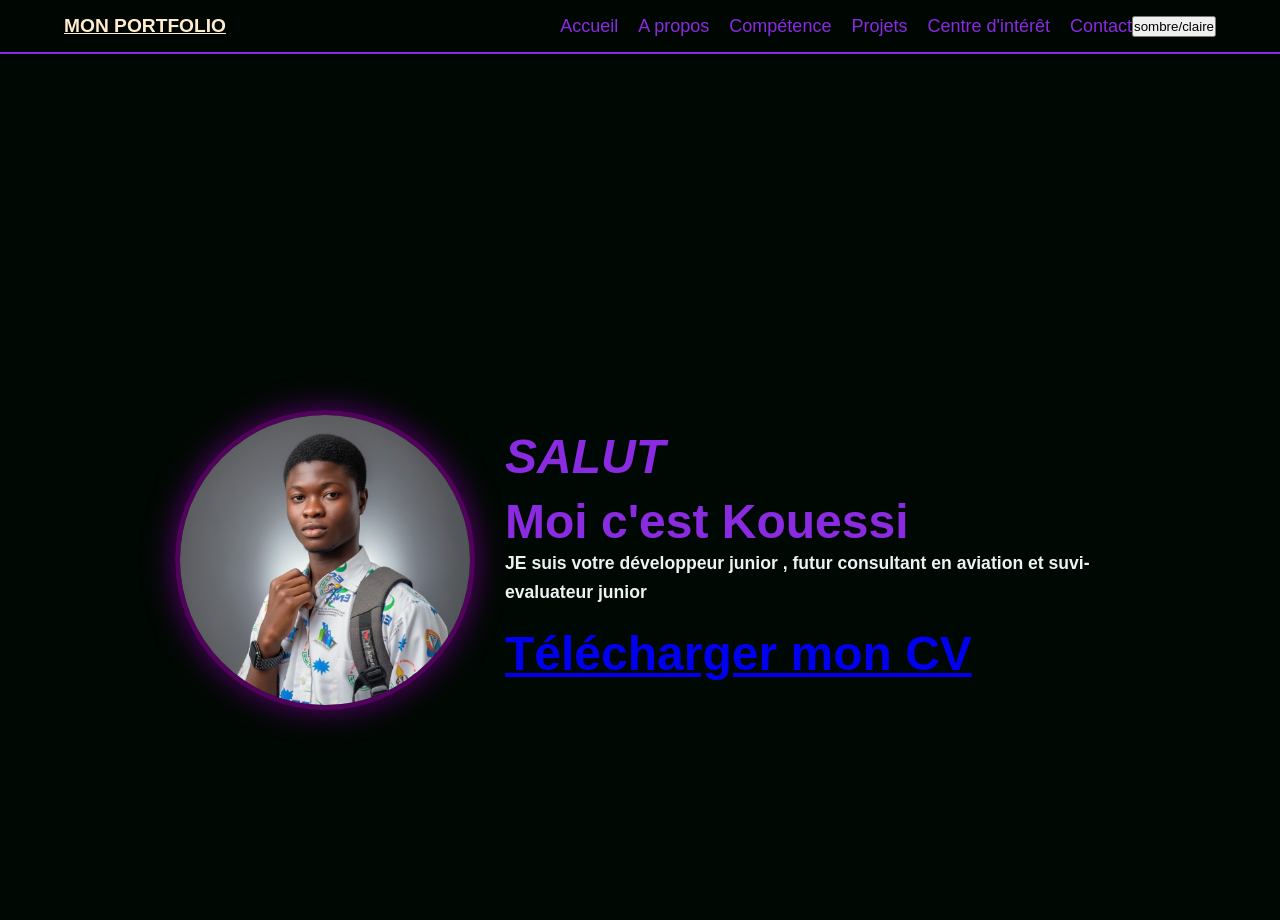
<file: index.html>
<!DOCTYPE html>
<html lang="fr">
<head>
    <meta charset="UTF-8">
    <meta name="viewport" content="width=device-width, initial-scale=1.0">
    <title>kouessi_portfolio</title>
    <link rel="stylesheet" href="style.css">
</head>
<body>
    <header class="entête">
        <a href="" class="logo">MON PORTFOLIO</a>
     <nav class="barnavigation">
            <a href="index.html"> Accueil</a>
            <a href="Accueill.html">A propos</a>
            <a href="compétence_Hk.html">Compétence</a>
            <a href="mes_projets.html">Projets</a>
            <a href="mes_centres_d'intérêt.html">Centre d'intérêt</a>
            <a href="mon.contact.html">Contact</a>
            <button id="mode">sombre/claire</button>
     </nav> 
    </header> 
    <section class="hero">

        <div class="hero-image">
            <div class="contour-image">
             <img src="ma_photo2.0.jpg" alt="">
            </div>
             
        </div>
        <div class="hero-text">
            <h2> <em>SALUT</em> </h2>
            <h3>Moi c'est Kouessi</h>
            <p> 
             JE suis votre développeur junior , futur consultant en aviation et suvi-evaluateur junior
            </p>
            <div>
             <a href="CV_Hounsogbe.pdf" class="moi">Télécharger mon CV</a>
            </div>
        </div>
        
       
    </section>
    
   <script> src="index.js"</script>
</body>
</html>
</file>
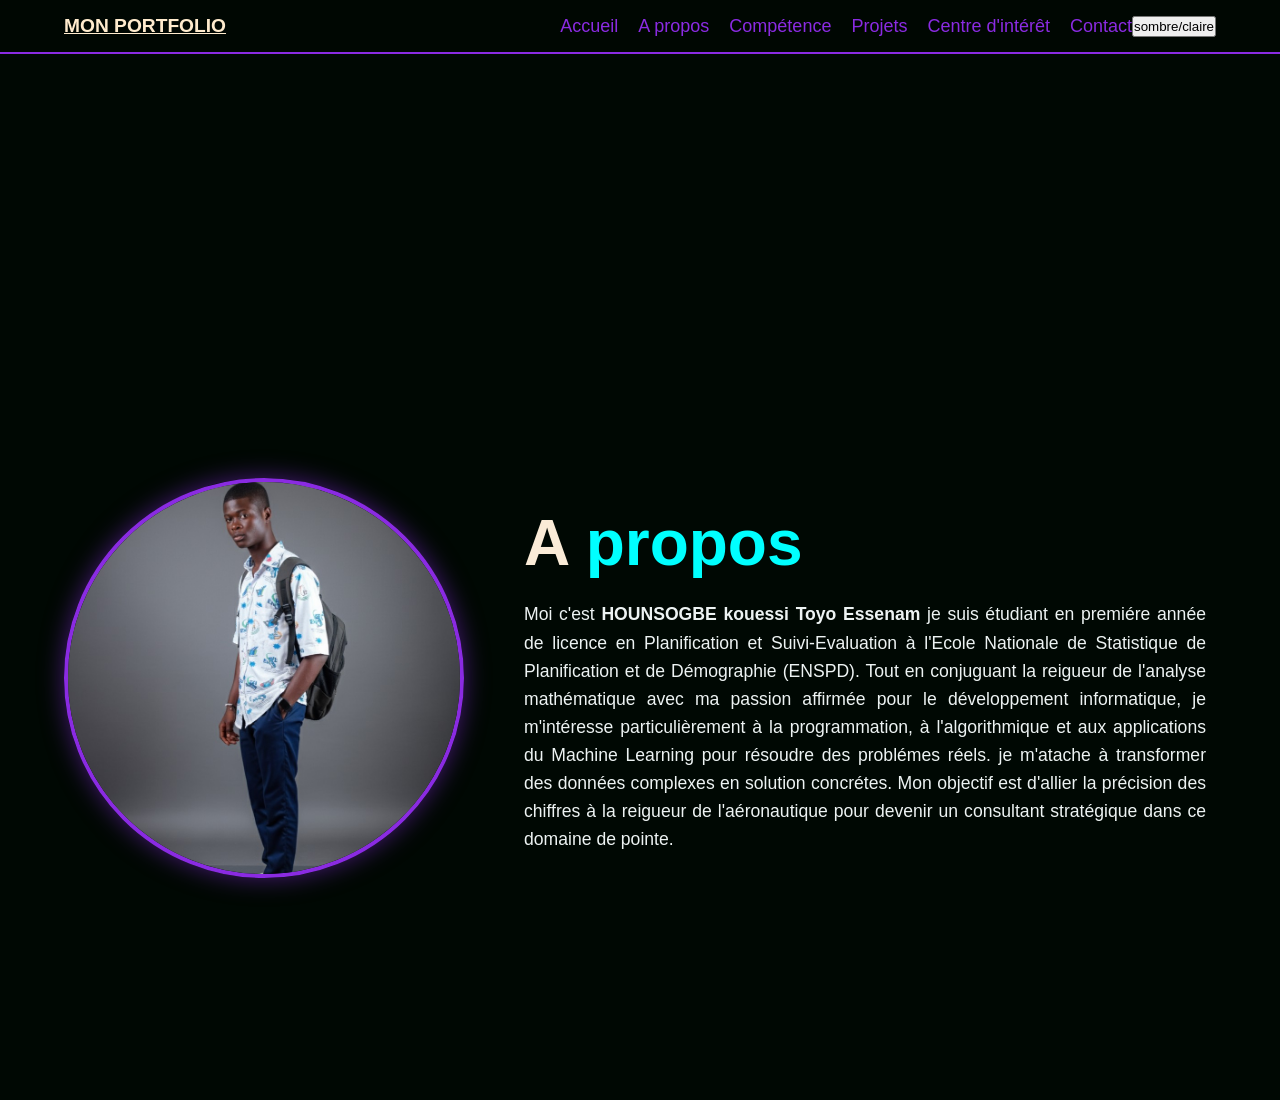
<file: Accueill.html>
<!DOCTYPE html>
<html lang="en">
<head>
    <meta charset="UTF-8">
    <meta name="viewport" content="width=device-width, initial-scale=1.0">
    <title>Document</title>
    <link rel="stylesheet" href="style.css">
</head>
<body>
     <header class="entête">
        <a href="" class="logo">MON PORTFOLIO</a>
     <nav class="barnavigation">
            <a href="index.html"> Accueil</a>
            <a href="Accueill.html">A propos</a>
            <a href="compétence_Hk.html">Compétence</a>
            <a href="mes_projets.html">Projets</a>
            <a href="mes_centres_d'intérêt.html">Centre d'intérêt</a>
            <a href="mon.contact.html">Contact</a>
            <button id="mode">sombre/claire</button>
     </nav> 
     </header>
      <section class="accueil">
        <div class="accueil-image">
           <img src="profil2.0.jpg" alt="ma photo de profil">
        </div>
         <div class="frphp">
           <h1 class="title"> A  <span>propos</span> </h1>
             <p class="php"> Moi c'est <strong>HOUNSOGBE kouessi Toyo Essenam</strong> je suis étudiant en premiére année de licence en Planification et Suivi-Evaluation 
                à l'Ecole Nationale de Statistique de Planification et de Démographie (ENSPD). Tout en conjuguant la reigueur de l'analyse mathématique avec ma passion
                affirmée pour le développement informatique, je m'intéresse particulièrement à la programmation, à l'algorithmique et aux applications du Machine Learning
                pour résoudre des problémes réels. je m'atache à transformer des données complexes en solution concrétes. Mon objectif est d'allier la précision des chiffres
                à la reigueur de l'aéronautique pour devenir un consultant stratégique dans ce domaine de pointe. 
             </p>
          </div>
        </div>
      </section>
            
</body>
</html>
</file>
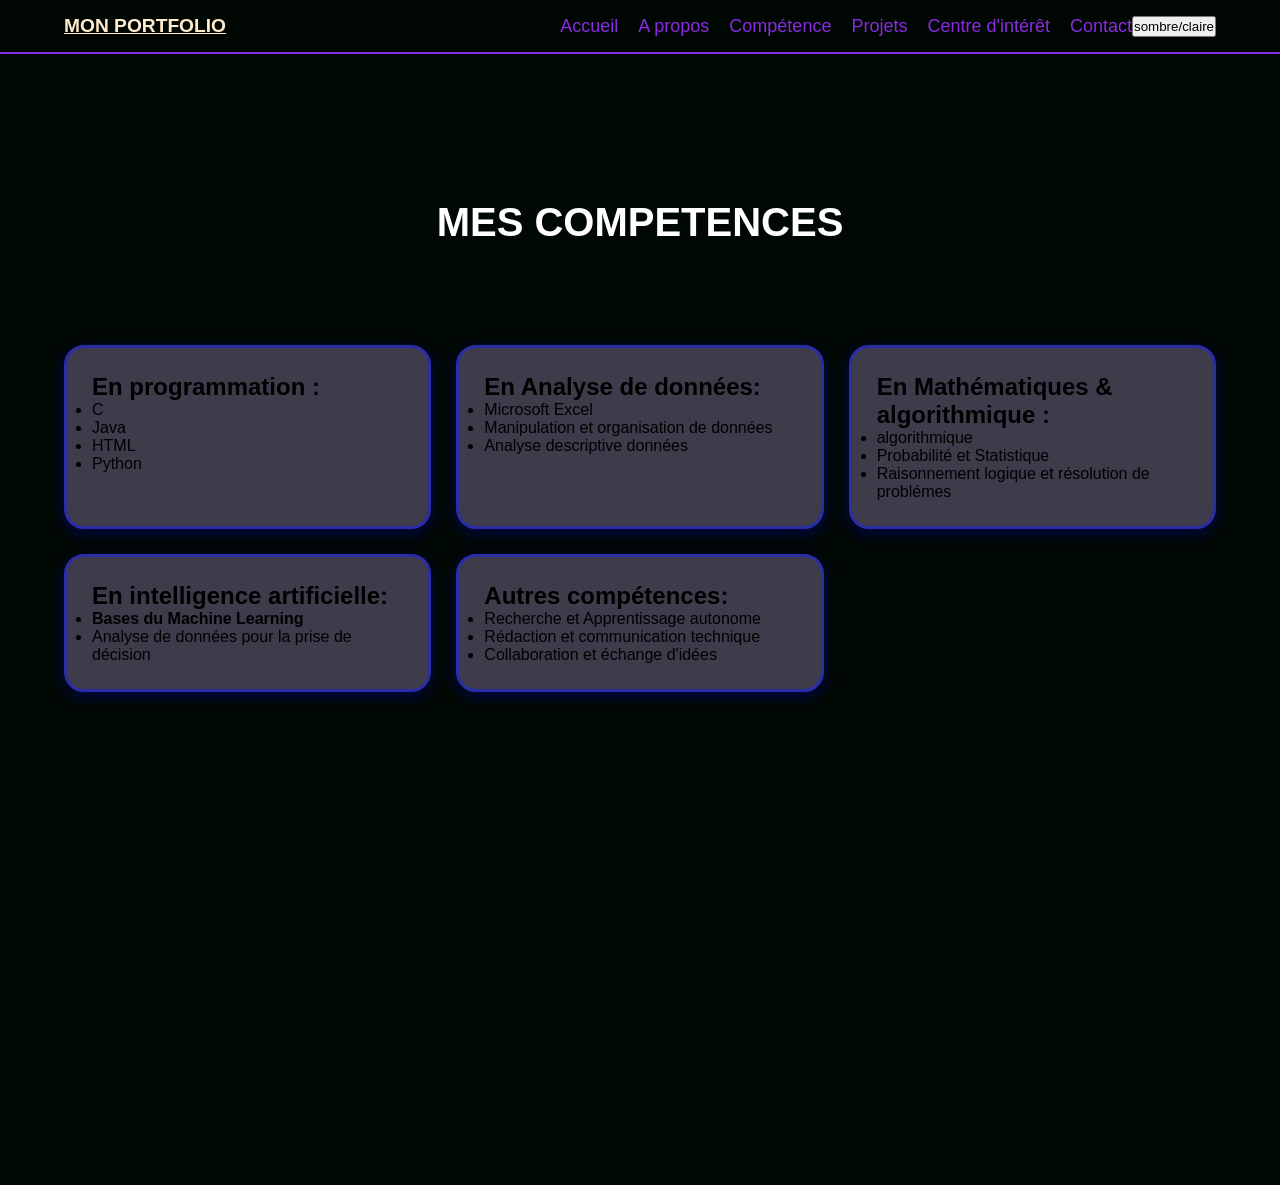
<file: compétence_Hk.html>
<!DOCTYPE html>
<html lang="fr">
<head>
    <meta charset="UTF-8">
    <meta name="viewport" content="width=device-width, initial-scale=1.0">
    <title>kouessi_portfolio</title>
    <link rel="stylesheet" href="style.css">
</head>
<body>
    <header class="entête">
        <a href="" class="logo">MON PORTFOLIO</a>
     <nav class="barnavigation">
            <a href="index.html"> Accueil</a>
            <a href="Accueill.html">A propos</a>
            <a href="compétence_Hk.html">Compétence</a>
            <a href="mes_projets.html">Projets</a>
            <a href="mes_centres_d'intérêt.html">Centre d'intérêt</a>
            <a href="mon.contact.html">Contact</a>
            <button id="mode">sombre/claire</button>
     </nav> 
    </header> 
    <h1 class="compétences">MES COMPETENCES</h1>
    <section class="compétence_Hk">
        <div class="applications">
                    <div class="programmation">
                        <h2><strong>En programmation :</strong></h2>
                            <ul>
                                <li> C</li>
                                <li>Java</li>
                                <li>HTML</li>
                                <li>Python</li>
                            </ul> 
                    </div>
                    <div class="données">
                        <h2><strong> En Analyse de données:</strong></h2>
                            <ul>
                                <li>Microsoft Excel</li>
                                <li>Manipulation et organisation de données</li>
                                <li>Analyse descriptive données</li>
                            </ul>
                    </div>
                    <div class="algo">
                        <h2><strong> En Mathématiques & algorithmique :</strong></h2>
                            <ul>
                              <li>algorithmique</li>
                              <li>Probabilité et Statistique</li>
                              <li>Raisonnement logique et résolution de problémes</li>
                            </ul>
                    </div>
                    <div class="intel">
                        <h2><strong>En intelligence artificielle:</strong></h2>
                            <ul>
                                <li><strong>Bases du Machine Learning </strong></li>
                                <li>Analyse de données pour la prise de décision</li>
                            </ul>
                    </div>
                    <div class="autres">
                        <h2> <strong>Autres compétences:</strong></h2>
                            <ul>
                                <li>Recherche et Apprentissage autonome</li>
                                <li>Rédaction et communication technique</li>
                                <li>Collaboration et échange d'idées</li>
                            </ul>
                    </div>
        </div>
    </section>
    
</body>
</html>
</file>
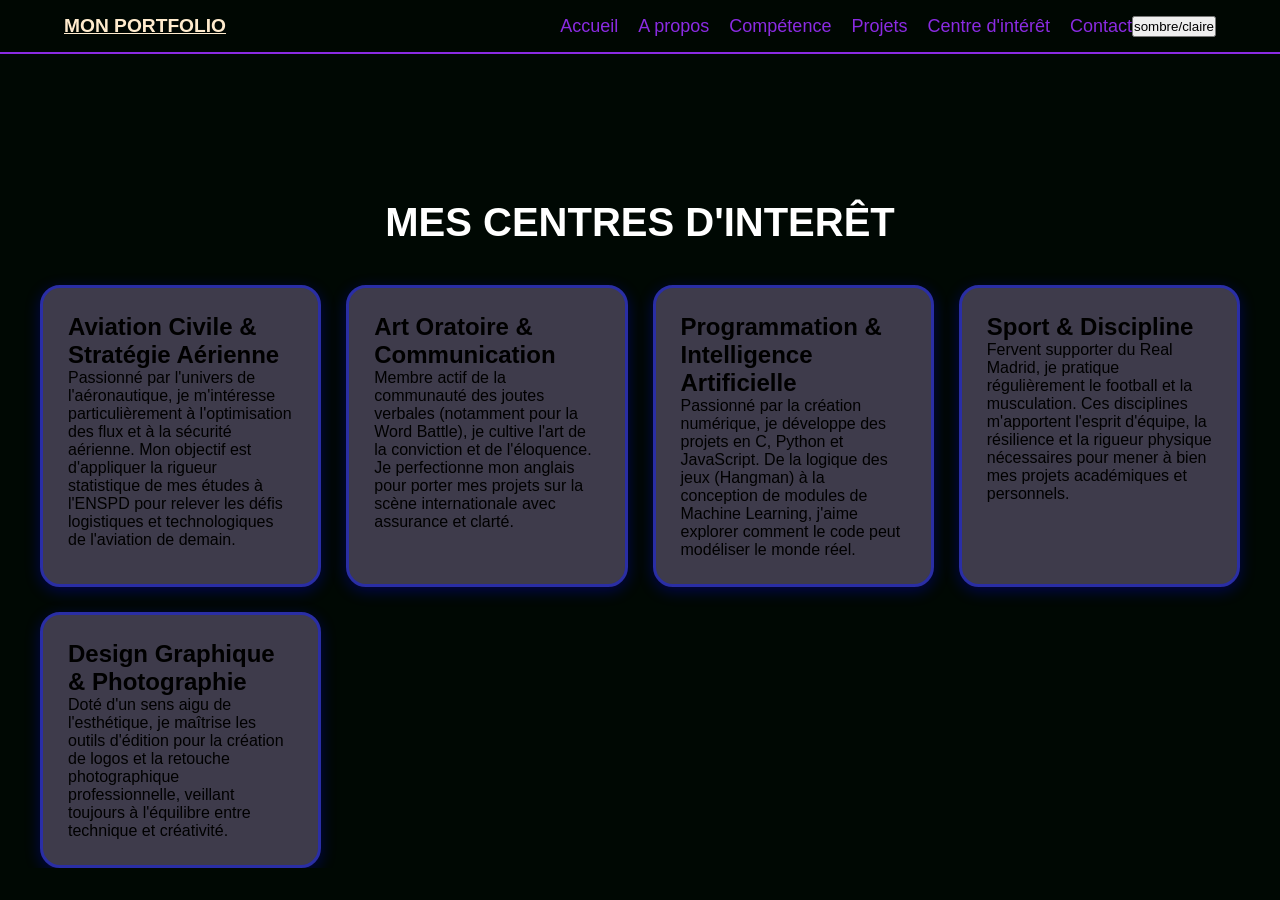
<file: mes_centres_d'intérêt.html>
<!DOCTYPE html>
<html lang="en">
<head>
    <meta charset="UTF-8">
    <meta name="viewport" content="width=device-width, initial-scale=1.0">
    <title>Document</title>
    <link rel="stylesheet" href="style.css">
</head>
<body>
     <h1 class="titre">MES CENTRES D'INTERÊT</h1>
      <header class="entête">
        <a href="" class="logo">MON PORTFOLIO</a>
     <nav class="barnavigation">
            <a href="index.html"> Accueil</a>
            <a href="Accueill.html">A propos</a>
            <a href="compétence_Hk.html">Compétence</a>
            <a href="mes_projets.html">Projets</a>
            <a href="mes_centres_d'intérêt.html">Centre d'intérêt</a>
            <a href="mon.contact.html">Contact</a>
            <button id="mode">sombre/claire</button>
     </nav> 
    </header> 
<section class="Centre">
  <div class="internationale">
    <div class="aviation">
      <h2>Aviation Civile & Stratégie Aérienne </h2>
      <p>Passionné par l'univers de l'aéronautique, je m'intéresse particulièrement à l'optimisation des flux et à la sécurité aérienne. 
        Mon objectif est d'appliquer la rigueur statistique de mes études à l'ENSPD pour relever les défis logistiques et technologiques 
        de l'aviation de demain.
      </p>
    </div>
    <div class="Oratoire">
       <h2>Art Oratoire & Communication </h2>
        <p> Membre actif de la communauté des joutes verbales (notamment pour la Word Battle), je cultive l'art de la conviction et de l'éloquence.
           Je perfectionne mon anglais pour porter mes projets sur la scène internationale avec assurance et clarté. 
          </p>
    </div>
    <div class="Ia">
      <h2>Programmation & Intelligence Artificielle </h2>
      <p> Passionné par la création numérique, je développe des projets en C, Python et JavaScript. 
        De la logique des jeux (Hangman) à la conception de modules de Machine Learning, j'aime explorer comment le code peut modéliser le monde réel. </p>
    </div>
    <div class="Sport">
      <h2>Sport & Discipline </h2>
      <p> Fervent supporter du Real Madrid, je pratique régulièrement le football et la musculation. 
        Ces disciplines m'apportent l'esprit d'équipe, la résilience et la rigueur physique nécessaires pour mener
        à bien mes projets académiques et personnels. 
      </p>
    </div>
    <div class="Design">
      <h2>Design Graphique & Photographie </h2>
      <p>
          Doté d'un sens aigu de l'esthétique, je maîtrise les outils d'édition pour 
          la création de logos et la retouche photographique professionnelle, 
          veillant toujours à l'équilibre entre technique et créativité. 
      </p>
    </div>
 </div>
</section>
 

</body>
</html>
</file>
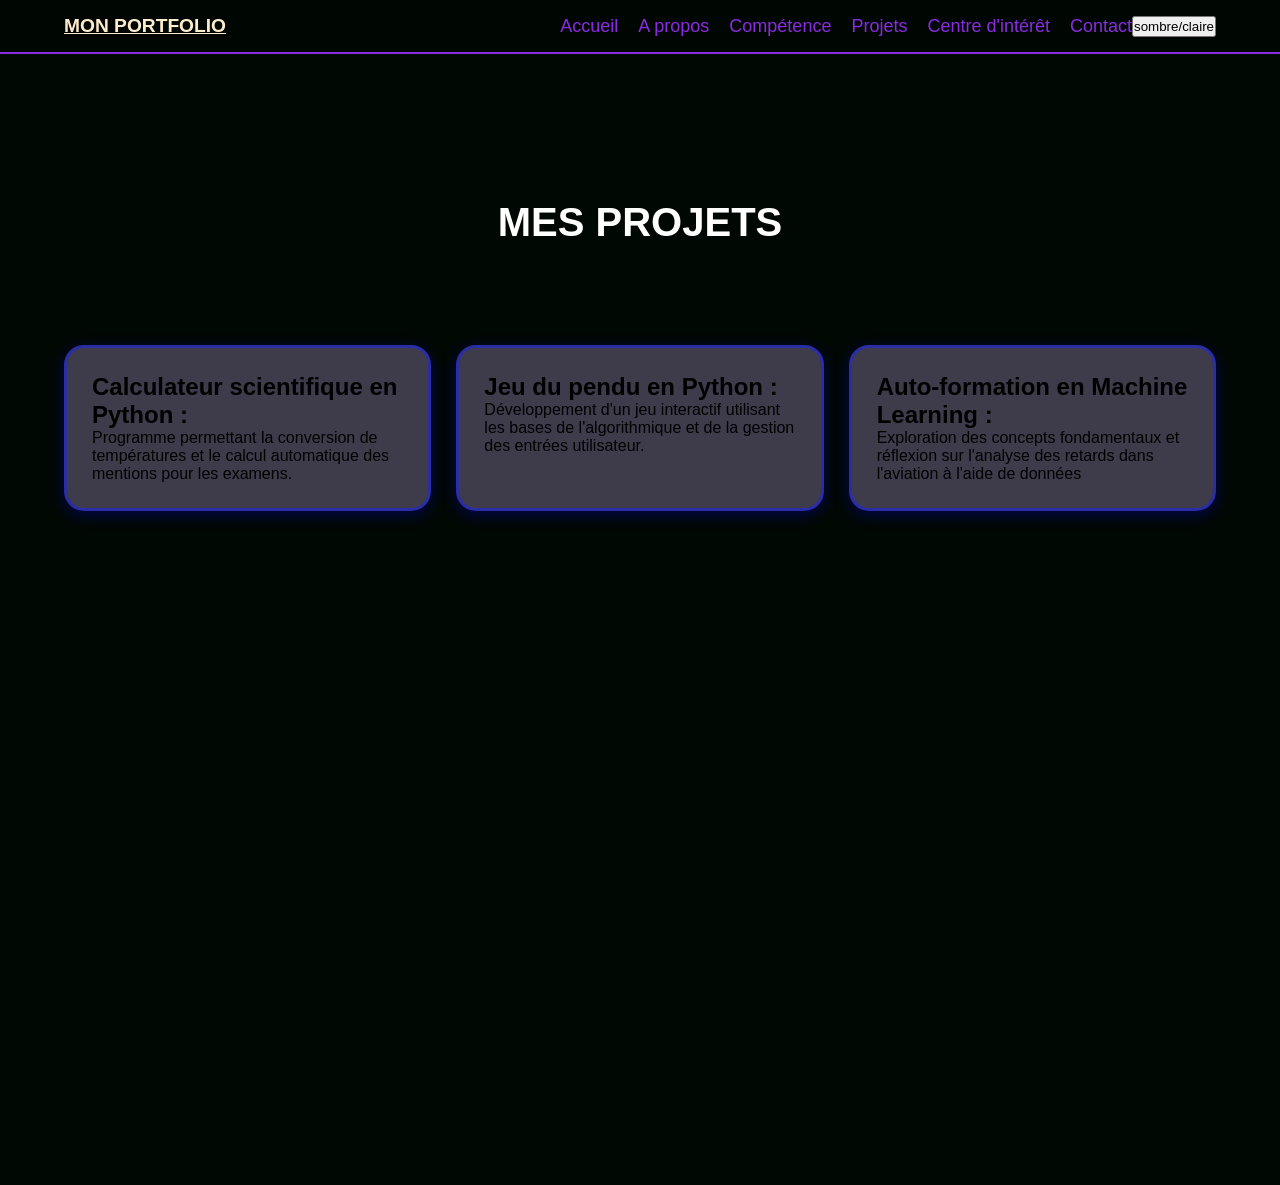
<file: mes_projets.html>
<!DOCTYPE html>
<html lang="fr">
<head>
    <meta charset="UTF-8">
    <meta name="viewport" content="width=device-width, initial-scale=1.0">
    <title>Document</title>
    <link rel="stylesheet" href="style.css">
</head>
<body>
    <header class="entête">
        <a href="" class="logo">MON PORTFOLIO</a>
     <nav class="barnavigation">
            <a href="index.html"> Accueil</a>
            <a href="Accueill.html">A propos</a>
            <a href="compétence_Hk.html">Compétence</a>
            <a href="mes_projets.html">Projets</a>
            <a href="mes_centres_d'intérêt.html">Centre d'intérêt</a>
            <a href="mon.contact.html">Contact</a>
            <button id="mode">sombre/claire</button>
     </nav> 
    </header> 
    <h1 class="pj">MES PROJETS</h1>
 <section class="Projets">
    <div class="gd">
        <div class="calcul">
            <h2>Calculateur scientifique en Python : </h2> 
               <p>Programme permettant la conversion de températures et le calcul automatique des mentions pour les examens.</p>
        </div>
        <div class="jeu"> 
            <h2>Jeu du pendu en Python :</h2>
               <p>Développement d'un jeu interactif utilisant les bases de l'algorithmique et de la gestion des entrées utilisateur.</p>
        </div>
        <div class="Machine">
            <h2>Auto-formation en Machine Learning :</h2>
            <p> Exploration des concepts fondamentaux et réflexion sur l'analyse des retards dans l'aviation à l'aide de données</p>
        </div>
    </div>
</section>
    
</body>
</html>
</file>
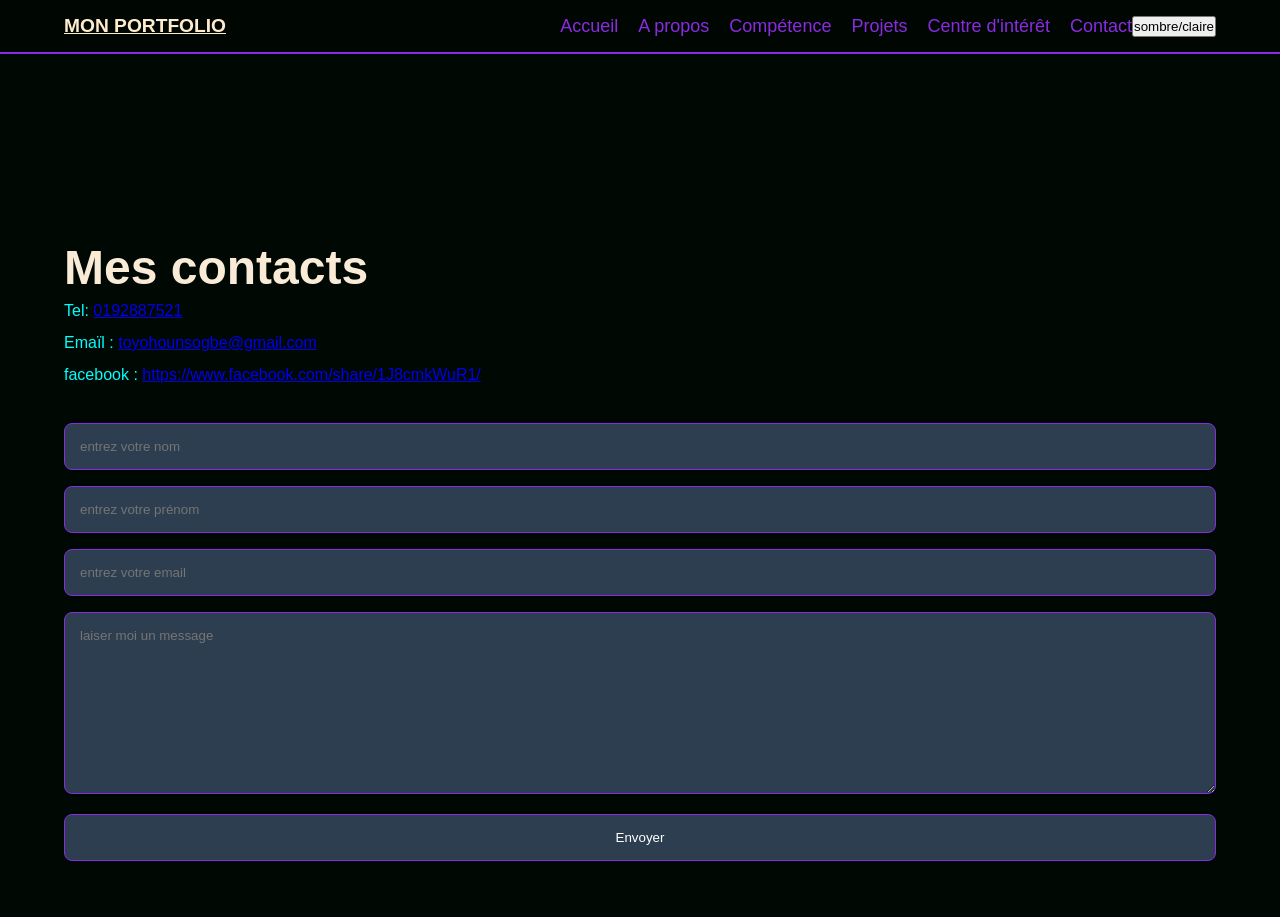
<file: mon.contact.html>
<!DOCTYPE html>
<html lang="en">
<head>
    <meta charset="UTF-8">
    <meta name="viewport" content="width=device-width, initial-scale=1.0">
    <title>Document</title>
    <link rel="stylesheet" href="style.css">
</head>
<body>
    <header class="entête">
        <a href="" class="logo">MON PORTFOLIO</a>
     <nav class="barnavigation">
            <a href="index.html"> Accueil</a>
            <a href="Accueill.html">A propos</a>
            <a href="compétence_Hk.html">Compétence</a>
            <a href="mes_projets.html">Projets</a>
            <a href="mes_centres_d'intérêt.html">Centre d'intérêt</a>
            <a href="mon.contact.html">Contact</a>
            <button id="mode">sombre/claire</button>
     </nav> 
    </header> 
    <section class="contact">
        <div class="lt">
            <h1>Mes <span>contacts</span></h1>
            <div class="mes_contacts">
                 <p>Tel: <a href="0192887521">0192887521</a></p>
                 <p>Emaïl : <a href="mailto:toyohounsogbe@gmail.com"> toyohounsogbe@gmail.com</a></p>
                 <p>facebook : <a href="https://www.facebook.com/share/1J8cmkWuR1/"> https://www.facebook.com/share/1J8cmkWuR1/</a></p>
            </div>    
        </div>
        <div class="contat">
            <form action="mailto:toyohounsogbe@gmail.com" method="post" enctype="text/plain">
                <input type="text" id="nom" placeholder="entrez votre nom" required>
                <input type="text" id="prenom" placeholder="entrez votre prénom" required>
                <input type="email" id="adresse" placeholder="entrez votre email" required>
                <textarea name="" id="" cols="50" rows="10" placeholder="laiser moi un message"></textarea>
                <input type="submit" value="Envoyer" class="reçus">
            </form>
            <div id="confirmation-message" style="display:none; color: aqua; margin-top: 20px; font-weight: bold;">
              ✅ Merci ! Votre message a bien été reçu. Je vous contacterai très bientôt.
            </div>
        </div>
    </section>
     
</body>
</html>
</file>
<file: style.css>
* {
   margin: 0;
   padding: 0;
   box-sizing: border-box;
   font-family: Arial, sans-serif;
}

body, html {
    padding-top: 100px; 
    height: auto;
    min-height: 100%;
    background-color: rgb(0, 8, 3);
    overflow-x: hidden;
}

/* Navigation (Entête) */
.entête {
   position: fixed;
   top: 0;
   left: 0;
   width: 100%;
   padding: 15px 5%;
   background: rgba(0, 8, 3, 0.95); 
   display: flex;
   justify-content: space-between;
   align-items: center;
   z-index: 1000;
   border-bottom: 2px solid blueviolet;
}

.logo {
    font-weight: 600; 
    color: blanchedalmond;
    font-size: 1.2rem;
}

.barnavigation {
    display: flex;
    flex-wrap: wrap;
    justify-content: flex-end;
}

.barnavigation a {
   font-size: 18px;
   color: blueviolet;
   text-decoration: none;
   font-weight: 500;
   margin-left: 20px;
   transition: 0.3s;
}

.barnavigation a:hover {
    color: aqua;
}

/*Hero Section */
.hero {
   display: flex;
   flex-direction: row;
   justify-content: center;
   align-items: center;
   padding: 40px 5%;
   min-height: 80vh;
   gap: 30px;
   flex-wrap: wrap;
}

.hero-text {
   flex: 1;
   max-width: 600px;
}

.hero-text h2, .hero-text h3 { 
   font-size: 3rem;
   margin-bottom: 10px;
   color: blueviolet;
}

.hero-text p {
   line-height: 1.6; 
   font-size: 1.1rem;
   color: rgb(237, 243, 243);
   margin-bottom: 20px;
}

.contour-image {
   width: 300px;
   height: 300px;
   border-radius: 50%;
   border: 5px solid rgb(81, 2, 91);
   box-shadow: 0 0 30px rgb(92, 1, 114);
   overflow: hidden;
}

.contour-image img {
   width: 100%;
   height: 100%;
   object-fit: cover;
}

/* Sections Communes */
.centre, .compétence_Hk, .Projets {
  padding: 60px 5%;
  min-height: 100vh;
}

.titre, .compétences, .pj { 
   text-align: center;
   color: #ffffff;
   font-size: 2.5rem;
   margin-bottom: 40px;
   text-transform: uppercase;
}

.internationale, .applications, .gd {
   display: grid;
   grid-template-columns: repeat(auto-fit, minmax(280px, 1fr));
   gap: 25px;
   max-width: 1200px;
   margin: 0 auto;
}

/* Cartes */
.aviation, .Oratoire, .Ia, .Sport, .Design, .programmation, .données, .algo, .intel, .autres, .calcul, .jeu, .Machine {
   background: rgb(62, 59, 75);
   border-radius: 20px;
   width: 100%;
   padding: 25px;
   box-shadow: 0 4px 15px rgba(5, 1, 253, 0.3);
   transition : transform 0.3s ease;
   border: 3px solid rgb(42, 46, 165);
}

.aviation:hover, .programmation:hover, .calcul:hover {
    transform: translateY(-10px);
    border-color: aqua;
}

/* Contact Section*/
.contact {
   display:flex;
   flex-direction: column;
   gap: 2rem;
   padding: 40px 5%;
}

.lt h1 {
   font-size: 3rem;
   color: antiquewhite;
}

.mes_contacts {
   color: aqua;
   line-height: 2;
}


form input, form textarea {
   width: 100%;
   padding: 15px;
   background: #2c3e50;
   border: 1px solid blueviolet;
   color: white;
   margin-bottom:1rem;
   border-radius:0.5rem;
}
    /* A propos */

.accueil {
    display: flex;
    flex-direction: column; 
    align-items: center;
    justify-content: center;
    text-align: center;
    padding: 100px 5% 40px;
    min-height: 100vh;
    background-color: rgb(0, 8, 3);
}

.accueil-image img {
    width: 280px; 
    height: 280px;
    object-fit: cover;
    border-radius: 50%;
    border: 4px solid blueviolet;
    box-shadow: 0 0 25px rgba(138, 43, 226, 0.5);
    margin-bottom: 30px;
}

.frphp {
    width: 100%;
    max-width: 800px;
    padding: 0 10px;
}

.frphp h1 {
    font-size: 2.5rem;
    color: antiquewhite;
    margin-bottom: 20px;
}

.frphp h1 span {
    color: aqua;
}

.php {
    color: rgb(237, 243, 243) !important; 
    font-size: 1.1rem;
    line-height: 1.6;
    text-align: justify;
}

@media screen and (min-width: 1025px) {
    .accueil {
        flex-direction: row; 
        text-align: left;
        gap: 50px;
    }

    .accueil-image img {
        width: 400px;
        height: 400px;
        margin-bottom: 0;
    }

    .frphp h1 {
        font-size: 4rem;
    }
}
/*MEDIA QUERIES (MOBILE FIXES) */

@media screen and (max-width: 768px) {
    body, html {
        padding-top: 140px;
    }

    .entête {
        flex-direction: column;
        padding: 15px;
    }

    .barnavigation {
        justify-content: center;
        margin-top: 10px;
        gap: 10px;
    }

    .barnavigation a {
        margin-left: 0;
        font-size: 15px;
    }

    .hero {
        flex-direction: column;
        text-align: center;
    }

    .hero-text h2, .hero-text h3 {
        font-size: 2.2rem;
    }

    .contour-image {
        width: 250px;
        height: 250px;
    }

    .contact {
        grid-template-columns: 1fr;
    }

    .titre, .compétences, .pj {
        font-size: 2rem;
    }

    button {
        width: 100%;
        padding: 10px;
    }
}

@media screen and (max-width: 480px) {
    .hero-text h2 {
        font-size: 1.8rem;
    }s
    
    .barnavigation a {
        font-size: 13px;
    }
}
</file>
